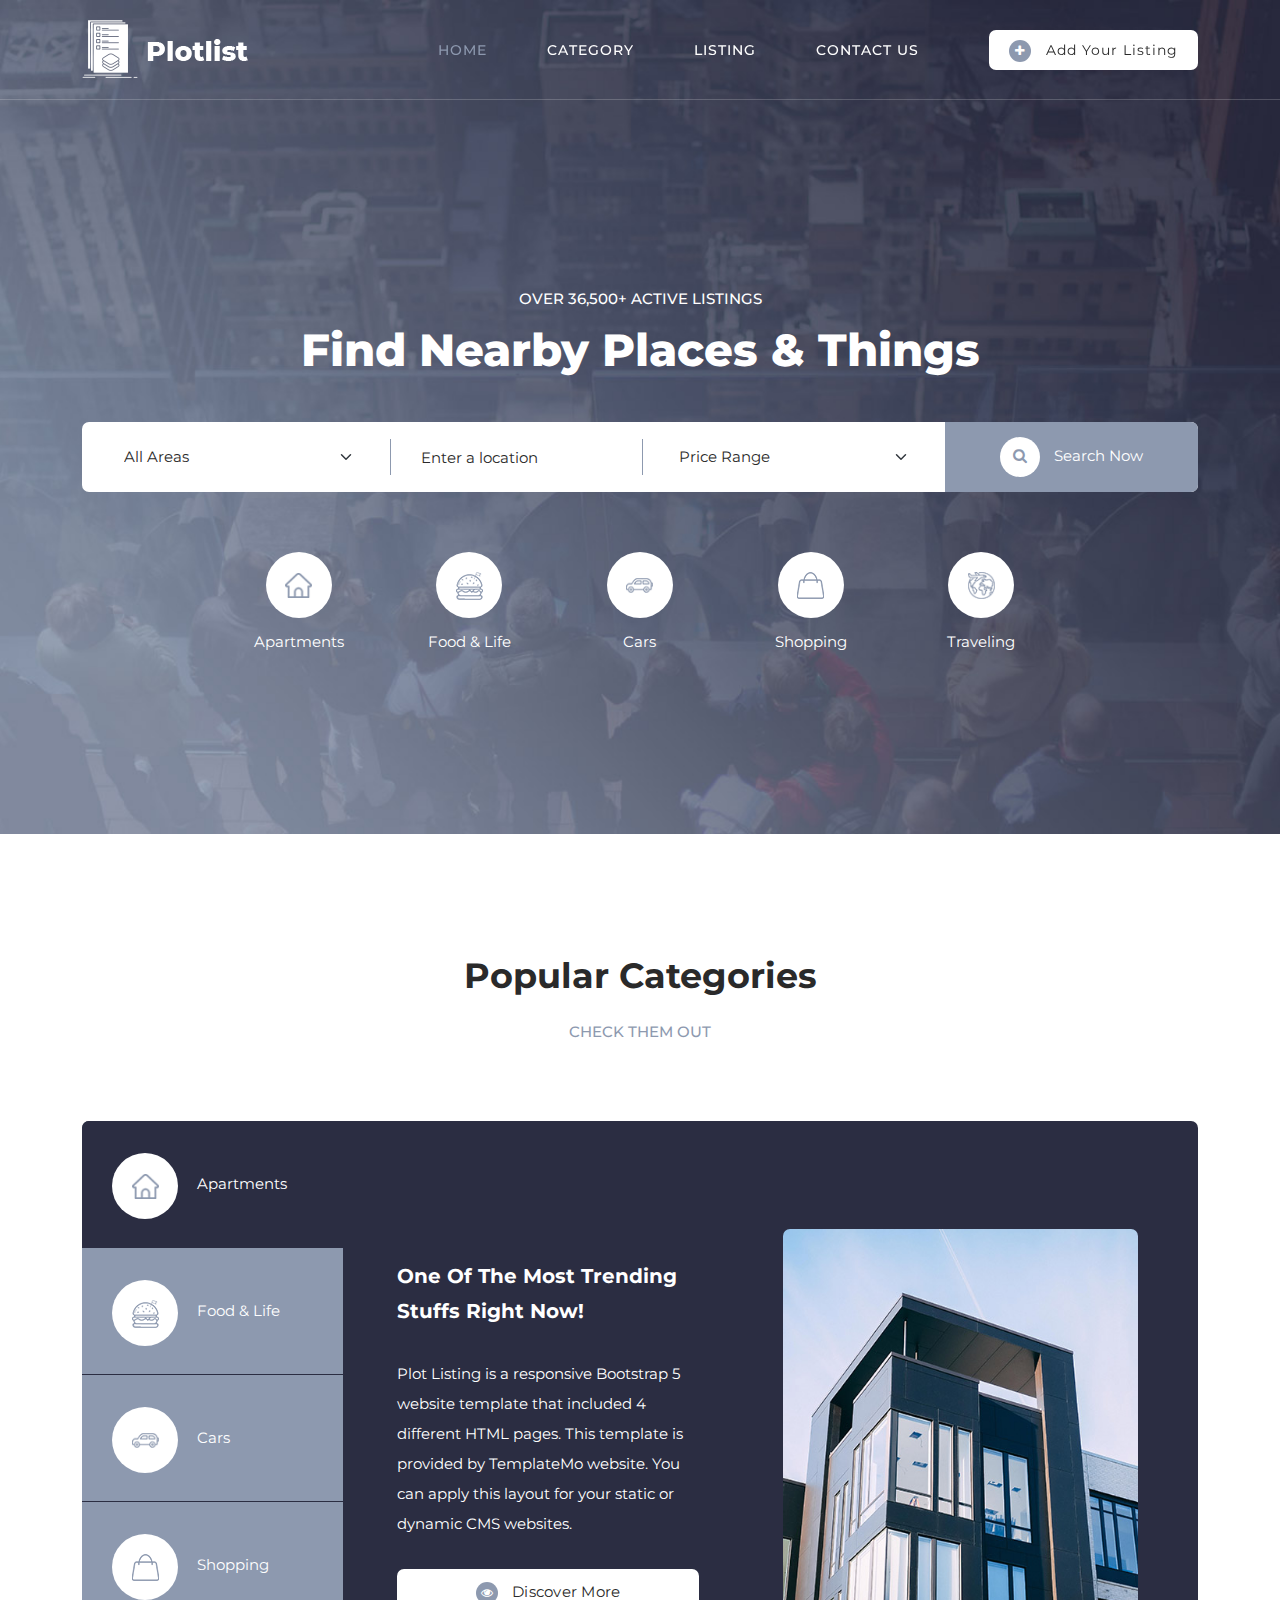
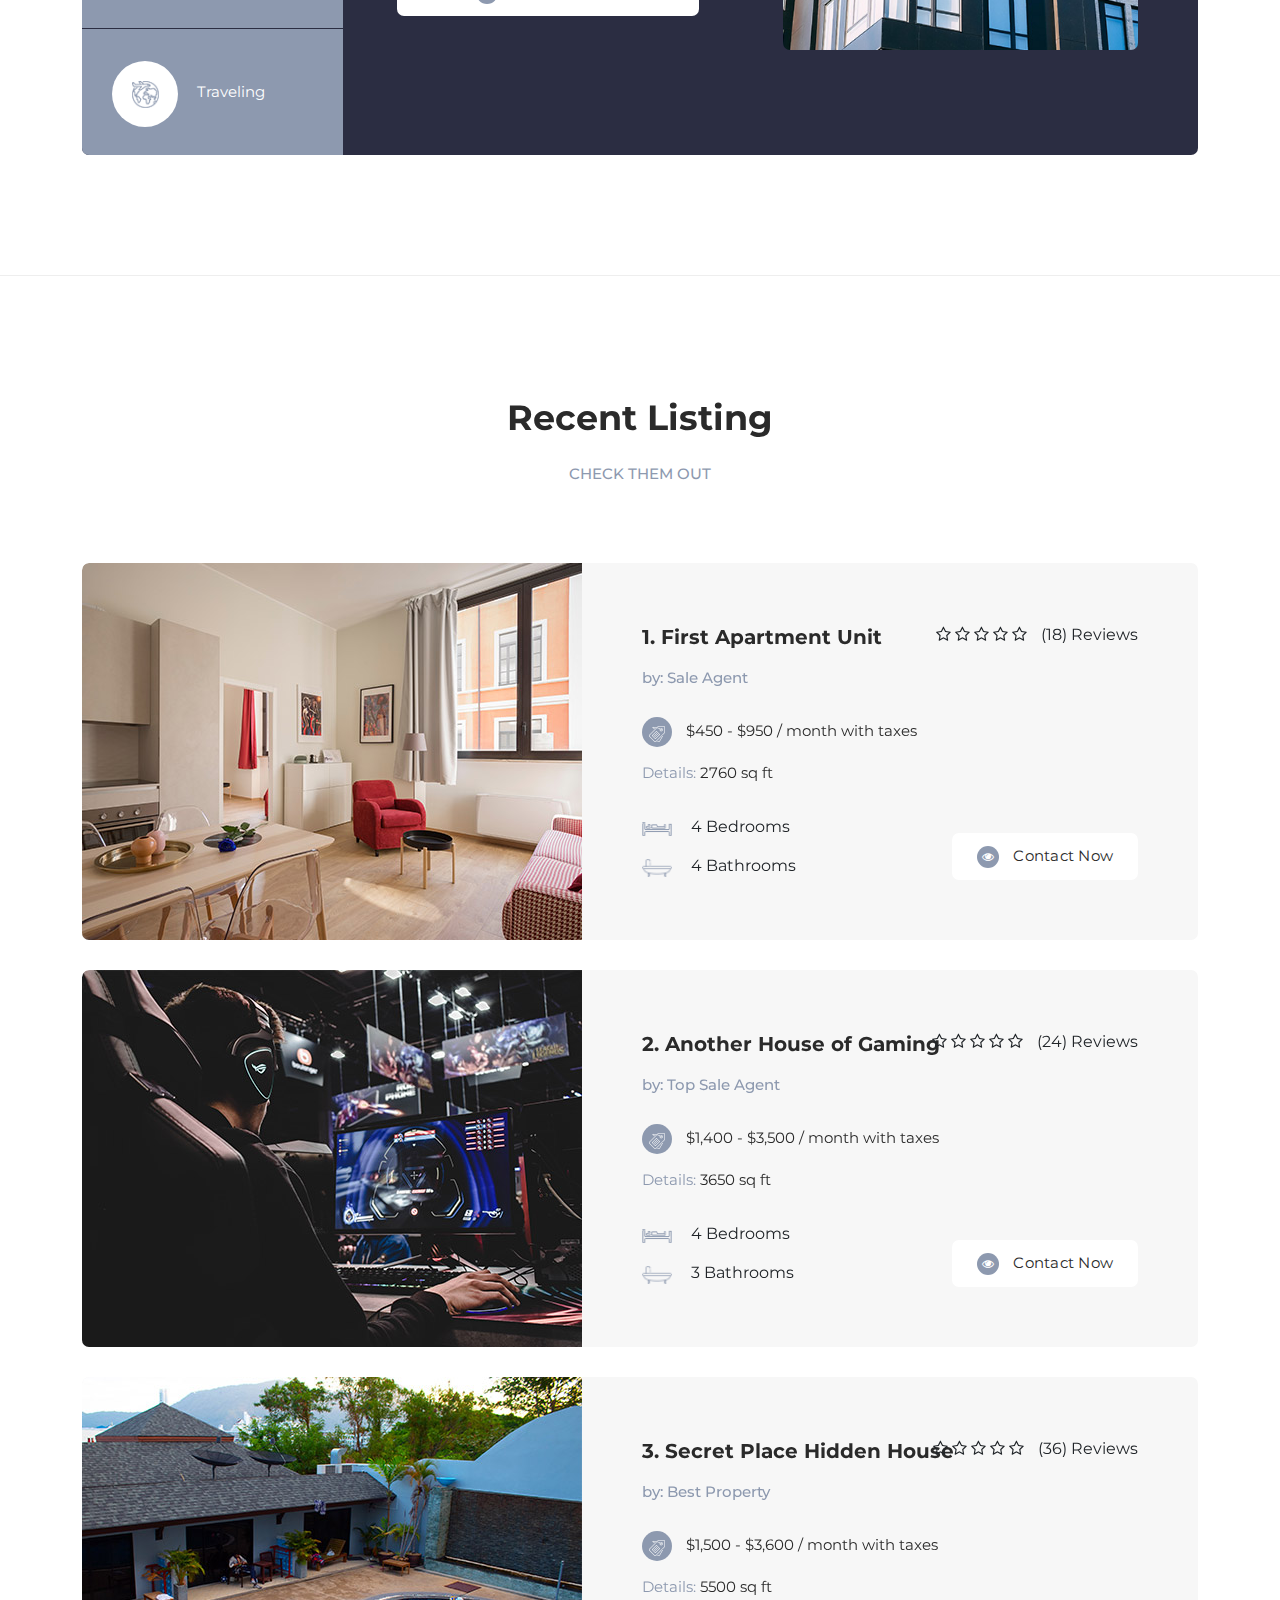
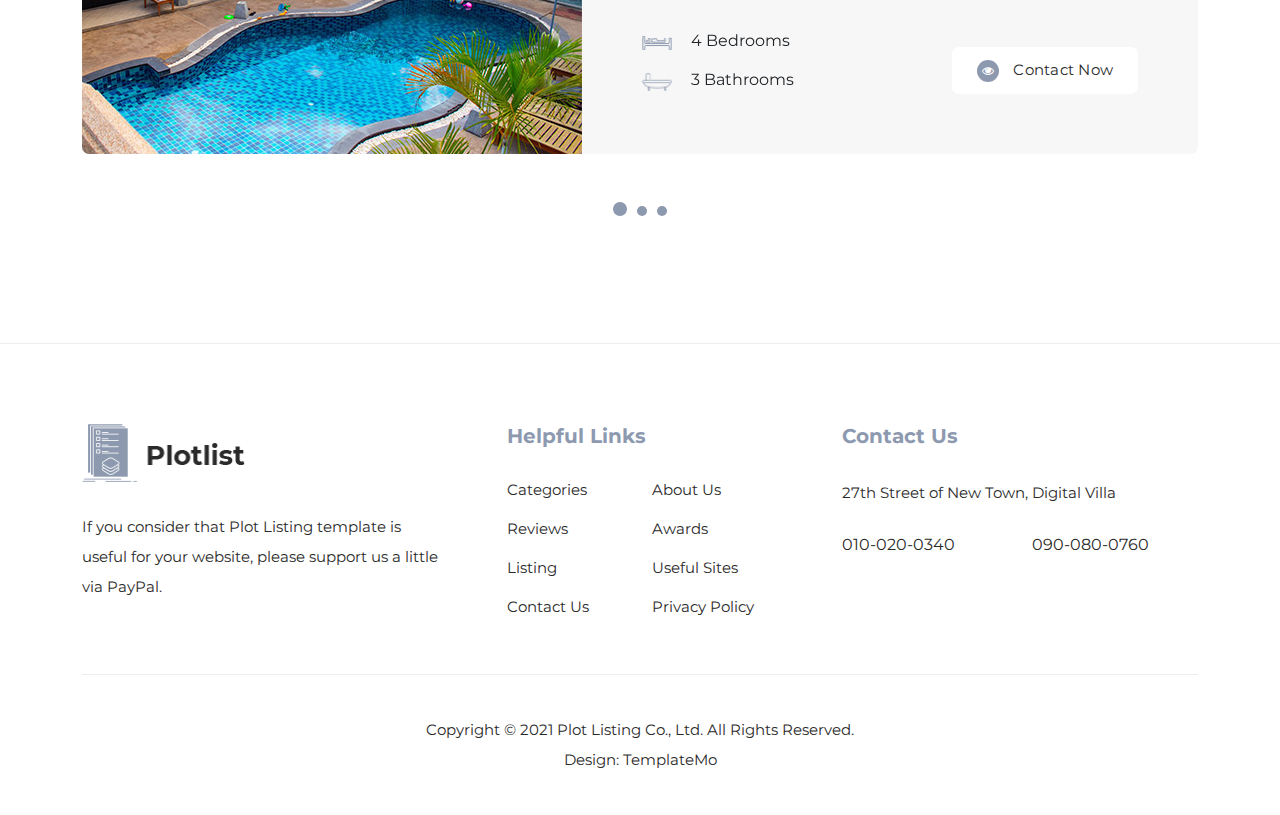
<file: img/templatemo_564_plot_listing/index.html>
<!DOCTYPE html>
<html lang="en">

  <head>

    <meta charset="UTF-8">
    <meta name="viewport" content="width=device-width, initial-scale=1, shrink-to-fit=no">
    <meta name="description" content="">
    <meta name="author" content="">
    <link rel="preconnect" href="https://fonts.gstatic.com">
    <link href="https://fonts.googleapis.com/css2?family=Montserrat:wght@100;200;300;400;500;600;700;800;900&display=swap" rel="stylesheet">

    <title>Plot Listing HTML5 Website Template</title>

    <!-- Bootstrap core CSS -->
    <link href="vendor/bootstrap/css/bootstrap.min.css" rel="stylesheet">

    <!-- Additional CSS Files -->
    <link rel="stylesheet" href="assets/css/fontawesome.css">
    <link rel="stylesheet" href="assets/css/templatemo-plot-listing.css">
    <link rel="stylesheet" href="assets/css/animated.css">
    <link rel="stylesheet" href="assets/css/owl.css">
<!--

TemplateMo 564 Plot Listing

https://templatemo.com/tm-564-plot-listing

-->
  </head>

<body>

  <!-- ***** Preloader Start ***** -->
  <div id="js-preloader" class="js-preloader">
    <div class="preloader-inner">
      <span class="dot"></span>
      <div class="dots">
        <span></span>
        <span></span>
        <span></span>
      </div>
    </div>
  </div>
  <!-- ***** Preloader End ***** -->

  <!-- ***** Header Area Start ***** -->
  <header class="header-area header-sticky wow slideInDown" data-wow-duration="0.75s" data-wow-delay="0s">
    <div class="container">
      <div class="row">
        <div class="col-12">
          <nav class="main-nav">
            <!-- ***** Logo Start ***** -->
            <a href="index.html" class="logo">
            </a>
            <!-- ***** Logo End ***** -->
            <!-- ***** Menu Start ***** -->
            <ul class="nav">
              <li><a href="index.html" class="active">Home</a></li>
              <li><a href="category.html">Category</a></li>
              <li><a href="listing.html">Listing</a></li>
              <li><a href="contact.html">Contact Us</a></li> 
              <li><div class="main-white-button"><a href="#"><i class="fa fa-plus"></i> Add Your Listing</a></div></li> 
            </ul>        
            <a class='menu-trigger'>
                <span>Menu</span>
            </a>
            <!-- ***** Menu End ***** -->
          </nav>
        </div>
      </div>
    </div>
  </header>
  <!-- ***** Header Area End ***** -->

  <div class="main-banner">
    <div class="container">
      <div class="row">
        <div class="col-lg-12">
          <div class="top-text header-text">
            <h6>Over 36,500+ Active Listings</h6>
            <h2>Find Nearby Places &amp; Things</h2>
          </div>
        </div>
        <div class="col-lg-12">
          <form id="search-form" name="gs" method="submit" role="search" action="#">
            <div class="row">
              <div class="col-lg-3 align-self-center">
                  <fieldset>
                      <select name="area" class="form-select" aria-label="Area" id="chooseCategory" onchange="this.form.click()">
                          <option selected>All Areas</option>
                          <option value="New Village">New Village</option>
                          <option value="Old Town">Old Town</option>
                          <option value="Modern City">Modern City</option>
                      </select>
                  </fieldset>
              </div>
              <div class="col-lg-3 align-self-center">
                  <fieldset>
                      <input type="address" name="address" class="searchText" placeholder="Enter a location" autocomplete="on" required>
                  </fieldset>
              </div>
              <div class="col-lg-3 align-self-center">
                  <fieldset>
                      <select name="price" class="form-select" aria-label="Default select example" id="chooseCategory" onchange="this.form.click()">
                          <option selected>Price Range</option>
                          <option value="$100 - $250">$100 - $250</option>
                          <option value="$250 - $500">$250 - $500</option>
                          <option value="$500 - $1000">$500 - $1,000</option>
                          <option value="$1000+">$1,000 or more</option>
                      </select>
                  </fieldset>
              </div>
              <div class="col-lg-3">                        
                  <fieldset>
                      <button class="main-button"><i class="fa fa-search"></i> Search Now</button>
                  </fieldset>
              </div>
            </div>
          </form>
        </div>
        <div class="col-lg-10 offset-lg-1">
          <ul class="categories">
            <li><a href="category.html"><span class="icon"><img src="assets/images/search-icon-01.png" alt="Home"></span> Apartments</a></li>
            <li><a href="listing.html"><span class="icon"><img src="assets/images/search-icon-02.png" alt="Food"></span> Food &amp; Life</a></li>
            <li><a href="#"><span class="icon"><img src="assets/images/search-icon-03.png" alt="Vehicle"></span> Cars</a></li>
            <li><a href="#"><span class="icon"><img src="assets/images/search-icon-04.png" alt="Shopping"></span> Shopping</a></li>
            <li><a href="#"><span class="icon"><img src="assets/images/search-icon-05.png" alt="Travel"></span> Traveling</a></li>
          </ul>
        </div>
      </div>
    </div>
  </div>


  <div class="popular-categories">
    <div class="container">
      <div class="row">
        <div class="col-lg-12">
          <div class="section-heading">
            <h2>Popular Categories</h2>
            <h6>Check Them Out</h6>
          </div>
        </div>
        <div class="col-lg-12">
          <div class="naccs">
            <div class="grid">
              <div class="row">
                <div class="col-lg-3">
                  <div class="menu">
                    <div class="first-thumb active">
                      <div class="thumb">
                        <span class="icon"><img src="assets/images/search-icon-01.png" alt=""></span>
                        Apartments
                      </div>
                    </div>
                    <div>
                      <div class="thumb">                 
                        <span class="icon"><img src="assets/images/search-icon-02.png" alt=""></span>
                        Food &amp; Life
                      </div>
                    </div>
                    <div>
                      <div class="thumb">                 
                        <span class="icon"><img src="assets/images/search-icon-03.png" alt=""></span>
                        Cars
                      </div>
                    </div>
                    <div>
                      <div class="thumb">                 
                        <span class="icon"><img src="assets/images/search-icon-04.png" alt=""></span>
                        Shopping
                      </div>
                    </div>
                    <div class="last-thumb">
                      <div class="thumb">                 
                        <span class="icon"><img src="assets/images/search-icon-05.png" alt=""></span>
                        Traveling
                      </div>
                    </div>
                  </div>
                </div> 
                <div class="col-lg-9 align-self-center">
                  <ul class="nacc">
                    <li class="active">
                      <div>
                        <div class="thumb">
                          <div class="row">
                            <div class="col-lg-5 align-self-center">
                              <div class="left-text">
                                <h4>One Of The Most Trending Stuffs Right Now!</h4>
                                <p>Plot Listing is a responsive Bootstrap 5 website template that included 4 different HTML pages. This template is provided by TemplateMo website. You can apply this layout for your static or dynamic CMS websites.</p>
                                <div class="main-white-button"><a href="#"><i class="fa fa-eye"></i> Discover More</a></div>
                              </div>
                            </div>
                            <div class="col-lg-7 align-self-center">
                              <div class="right-image">
                                <img src="assets/images/tabs-image-01.jpg" alt="">
                              </div>
                            </div>
                          </div>
                        </div>
                      </div>
                    </li>
                    <li>
                      <div>
                        <div class="thumb">
                          <div class="row">
                            <div class="col-lg-5 align-self-center">
                              <div class="left-text">
                                <h4>Food and Lifestyle category is here</h4>
                                <p>You can feel free to download, edit and apply this template for your website. Please tell your friends about TemplateMo website.</p>
                                <div class="main-white-button"><a href="#"><i class="fa fa-eye"></i> Explore More</a></div>
                              </div>
                            </div>
                            <div class="col-lg-7 align-self-center">
                              <div class="right-image">
                                <img src="assets/images/tabs-image-02.jpg" alt="Foods on the table">
                              </div>
                            </div>
                          </div>
                        </div>
                      </div>
                    </li>
                    <li>
                      <div>
                        <div class="thumb">
                          <div class="row">
                            <div class="col-lg-5 align-self-center">
                              <div class="left-text">
                                <h4>Best car rentals for your trips!</h4>
                                <p>Did you know? You can get the best free HTML templates on Too CSS blog. Visit the blog pages and explore fresh and latest website templates.</p>
                                <div class="main-white-button"><a href="listing.html"><i class="fa fa-eye"></i> More Listing</a></div>
                              </div>
                            </div>
                            <div class="col-lg-7 align-self-center">
                              <div class="right-image">
                                <img src="assets/images/tabs-image-03.jpg" alt="cars in the city">
                              </div>
                            </div>
                          </div>
                        </div>
                      </div>
                    </li>
                    <li>
                      <div>
                        <div class="thumb">
                          <div class="row">
                            <div class="col-lg-5 align-self-center">
                              <div class="left-text">
                                <h4>Shopping List: Images from Unsplash</h4>
                                <p>Image credits go to Unsplash website that provides free stock photos for anyone. Images used in this Plot Listing template are from Unsplash.</p>
                                <div class="main-white-button"><a href="#"><i class="fa fa-eye"></i> Discover More</a></div>
                              </div>
                            </div>
                            <div class="col-lg-7 align-self-center">
                              <div class="right-image">
                                <img src="assets/images/tabs-image-04.jpg" alt="Shopping Girl">
                              </div>
                            </div>
                          </div>
                        </div>
                      </div>
                    </li>
                    <li>
                      <div>
                        <div class="thumb">
                          <div class="row">
                            <div class="col-lg-5 align-self-center">
                              <div class="left-text">
                                <h4>Information and Safety Tips for Traveling</h4>
                                <p>You are allowed to use this template for your commercial websites. You are NOT allowed to redistribute this template ZIP file on any Free CSS collection websites.</p>
                                <div class="main-white-button"><a rel="nofollow" href="https://templatemo.com/contact"><i class="fa fa-eye"></i> Read More</a></div>
                              </div>
                            </div>
                            <div class="col-lg-7 align-self-center">
                              <div class="right-image">
                                <img src="assets/images/tabs-image-05.jpg" alt="Traveling Beach">
                              </div>
                            </div>
                          </div>
                        </div>
                      </div>
                    </li>
                  </ul>
                </div>          
              </div>
            </div>
          </div>
        </div>
      </div>
    </div>
  </div>


  <div class="recent-listing">
    <div class="container">
      <div class="row">
        <div class="col-lg-12">
          <div class="section-heading">
            <h2>Recent Listing</h2>
            <h6>Check Them Out</h6>
          </div>
        </div>
        <div class="col-lg-12">
          <div class="owl-carousel owl-listing">
            <div class="item">
              <div class="row">
                <div class="col-lg-12">
                  <div class="listing-item">
                    <div class="left-image">
                      <a href="#"><img src="assets/images/listing-01.jpg" alt=""></a>
                    </div>
                    <div class="right-content align-self-center">
                      <a href="#"><h4>1. First Apartment Unit</h4></a>
                      <h6>by: Sale Agent</h6>
                      <ul class="rate">
                        <li><i class="fa fa-star-o"></i></li>
                        <li><i class="fa fa-star-o"></i></li>
                        <li><i class="fa fa-star-o"></i></li>
                        <li><i class="fa fa-star-o"></i></li>
                        <li><i class="fa fa-star-o"></i></li>
                        <li>(18) Reviews</li>
                      </ul>
                      <span class="price"><div class="icon"><img src="assets/images/listing-icon-01.png" alt=""></div> $450 - $950 / month with taxes</span>
                      <span class="details">Details: <em>2760 sq ft</em></span>
                      <ul class="info">
                        <li><img src="assets/images/listing-icon-02.png" alt=""> 4 Bedrooms</li>
                        <li><img src="assets/images/listing-icon-03.png" alt=""> 4 Bathrooms</li>
                      </ul>
                      <div class="main-white-button">
                        <a href="contact.html"><i class="fa fa-eye"></i> Contact Now</a>
                      </div>
                    </div>
                  </div>
                </div>
                <div class="col-lg-12">
                  <div class="listing-item">
                    <div class="left-image">
                      <a href="#"><img src="assets/images/listing-02.jpg" alt=""></a>
                    </div>
                    <div class="right-content align-self-center">
                      <a href="#"><h4>2. Another House of Gaming</h4></a>
                      <h6>by: Top Sale Agent</h6>
                      <ul class="rate">
                        <li><i class="fa fa-star-o"></i></li>
                        <li><i class="fa fa-star-o"></i></li>
                        <li><i class="fa fa-star-o"></i></li>
                        <li><i class="fa fa-star-o"></i></li>
                        <li><i class="fa fa-star-o"></i></li>
                        <li>(24) Reviews</li>
                      </ul>
                      <span class="price"><div class="icon"><img src="assets/images/listing-icon-01.png" alt=""></div> $1,400 - $3,500 / month with taxes</span>
                      <span class="details">Details: <em>3650 sq ft</em></span>
                      <ul class="info">
                        <li><img src="assets/images/listing-icon-02.png" alt=""> 4 Bedrooms</li>
                        <li><img src="assets/images/listing-icon-03.png" alt=""> 3 Bathrooms</li>
                      </ul>
                      <div class="main-white-button">
                        <a href="contact.html"><i class="fa fa-eye"></i> Contact Now</a>
                      </div>
                    </div>
                  </div>
                </div>
                <div class="col-lg-12">
                  <div class="listing-item">
                    <div class="left-image">
                      <a href="#"><img src="assets/images/listing-03.jpg" alt=""></a>
                    </div>
                    <div class="right-content align-self-center">
                      <a href="#"><h4>3. Secret Place Hidden House</h4></a>
                      <h6>by: Best Property</h6>
                      <ul class="rate">
                        <li><i class="fa fa-star-o"></i></li>
                        <li><i class="fa fa-star-o"></i></li>
                        <li><i class="fa fa-star-o"></i></li>
                        <li><i class="fa fa-star-o"></i></li>
                        <li><i class="fa fa-star-o"></i></li>
                        <li>(36) Reviews</li>
                      </ul>
                      <span class="price"><div class="icon"><img src="assets/images/listing-icon-01.png" alt=""></div> $1,500 - $3,600 / month with taxes</span>
                      <span class="details">Details: <em>5500 sq ft</em></span>
                      <ul class="info">
                        <li><img src="assets/images/listing-icon-02.png" alt=""> 4 Bedrooms</li>
                        <li><img src="assets/images/listing-icon-03.png" alt=""> 3 Bathrooms</li>
                      </ul>
                      <div class="main-white-button">
                        <a href="contact.html"><i class="fa fa-eye"></i> Contact Now</a>
                      </div>
                    </div>
                  </div>
                </div>
              </div>
            </div>
            <div class="item">
              <div class="row">
                <div class="col-lg-12">
                  <div class="listing-item">
                    <div class="left-image">
                      <a href="#"><img src="assets/images/listing-04.jpg" alt=""></a>
                    </div>
                    <div class="right-content align-self-center">
                      <a href="#"><h4>4. Sunshine Fourth Apartment</h4></a>
                      <h6>by: Sale Agent</h6>
                      <ul class="rate">
                        <li><i class="fa fa-star-o"></i></li>
                        <li><i class="fa fa-star-o"></i></li>
                        <li><i class="fa fa-star-o"></i></li>
                        <li><i class="fa fa-star-o"></i></li>
                        <li><i class="fa fa-star-o"></i></li>
                        <li>(24) Reviews</li>
                      </ul>
                      <span class="price"><div class="icon"><img src="assets/images/listing-icon-01.png" alt=""></div> $3,600 / month with taxes</span>
                      <span class="details">Details: <em>3660 sq ft</em></span>
                      <ul class="info">
                        <li><img src="assets/images/listing-icon-02.png" alt=""> 5 Bedrooms</li>
                        <li><img src="assets/images/listing-icon-03.png" alt=""> 3 Bathrooms</li>
                      </ul>
                      <div class="main-white-button">
                        <a href="contact.html"><i class="fa fa-eye"></i> Contact Now</a>
                      </div>
                    </div>
                  </div>
                </div>
                <div class="col-lg-12">
                  <div class="listing-item">
                    <div class="left-image">
                      <a href="#"><img src="assets/images/listing-05.jpg" alt=""></a>
                    </div>
                    <div class="right-content align-self-center">
                      <a href="#"><h4>5. Best House Of the Town</h4></a>
                      <h6>by: Sale Agent</h6>
                      <ul class="rate">
                        <li><i class="fa fa-star-o"></i></li>
                        <li><i class="fa fa-star-o"></i></li>
                        <li><i class="fa fa-star-o"></i></li>
                        <li><i class="fa fa-star-o"></i></li>
                        <li><i class="fa fa-star-o"></i></li>
                        <li>(32) Reviews</li>
                      </ul>
                      <span class="price"><div class="icon"><img src="assets/images/listing-icon-01.png" alt=""></div> $5,600 / month with taxes</span>
                      <span class="details">Details: <em>1750 sq ft</em></span>
                      <ul class="info">
                        <li><img src="assets/images/listing-icon-02.png" alt=""> 6 Bedrooms</li>
                        <li><img src="assets/images/listing-icon-03.png" alt=""> 3 Bathrooms</li>
                      </ul>
                      <div class="main-white-button">
                        <a href="contact.html"><i class="fa fa-eye"></i> Contact Now</a>
                      </div>
                    </div>
                  </div>
                </div>
                <div class="col-lg-12">
                  <div class="listing-item">
                    <div class="left-image">
                      <a href="#"><img src="assets/images/listing-06.jpg" alt=""></a>
                    </div>
                    <div class="right-content align-self-center">
                      <a href="#"><h4>6. Amazing Pool Party Villa</h4></a>
                      <h6>by: Sale Agent</h6>
                      <ul class="rate">
                        <li><i class="fa fa-star-o"></i></li>
                        <li><i class="fa fa-star-o"></i></li>
                        <li><i class="fa fa-star-o"></i></li>
                        <li><i class="fa fa-star-o"></i></li>
                        <li><i class="fa fa-star-o"></i></li>
                        <li>(40) Reviews</li>
                      </ul>
                      <span class="price"><div class="icon"><img src="assets/images/listing-icon-01.png" alt=""></div> $3,850 / month with taxes</span>
                      <span class="details">Details: <em>3660 sq ft</em></span>
                      <ul class="info">
                        <li><img src="assets/images/listing-icon-02.png" alt=""> 4 Bedrooms</li>
                        <li><img src="assets/images/listing-icon-03.png" alt=""> 3 Bathrooms</li>
                      </ul>
                      <div class="main-white-button">
                        <a href="contact.html"><i class="fa fa-eye"></i> Contact Now</a>
                      </div>
                    </div>
                  </div>
                </div>
              </div>
            </div>
            <div class="item">
              <div class="row">
                <div class="col-lg-12">
                  <div class="listing-item">
                    <div class="left-image">
                      <a href="#"><img src="assets/images/listing-05.jpg" alt=""></a>
                    </div>
                    <div class="right-content align-self-center">
                      <a href="#"><h4>7. Sunny Apartment</h4></a>
                      <h6>by: Sale Agent</h6>
                      <ul class="rate">
                        <li><i class="fa fa-star-o"></i></li>
                        <li><i class="fa fa-star-o"></i></li>
                        <li><i class="fa fa-star-o"></i></li>
                        <li><i class="fa fa-star-o"></i></li>
                        <li><i class="fa fa-star-o"></i></li>
                        <li>(24) Reviews</li>
                      </ul>
                      <span class="price"><div class="icon"><img src="assets/images/listing-icon-01.png" alt=""></div> $5,450 / month with taxes</span>
                      <span class="details">Details: <em>1640 sq ft</em></span>
                      <ul class="info">
                        <li><img src="assets/images/listing-icon-02.png" alt=""> 8 Bedrooms</li>
                        <li><img src="assets/images/listing-icon-03.png" alt=""> 5 Bathrooms</li>
                      </ul>
                      <div class="main-white-button">
                        <a href="contact.html"><i class="fa fa-eye"></i> Contact Now</a>
                      </div>
                    </div>
                  </div>
                </div>
                <div class="col-lg-12">
                  <div class="listing-item">
                    <div class="left-image">
                      <a href="#"><img src="assets/images/listing-02.jpg" alt=""></a>
                    </div>
                    <div class="right-content align-self-center">
                      <a href="#"><h4>8. Third House of Gaming</h4></a>
                      <h6>by: Sale Agent</h6>
                      <ul class="rate">
                        <li><i class="fa fa-star-o"></i></li>
                        <li><i class="fa fa-star-o"></i></li>
                        <li><i class="fa fa-star-o"></i></li>
                        <li><i class="fa fa-star-o"></i></li>
                        <li><i class="fa fa-star-o"></i></li>
                        <li>(15) Reviews</li>
                      </ul>
                      <span class="price"><div class="icon"><img src="assets/images/listing-icon-01.png" alt=""></div> $5,520 / month with taxes</span>
                      <span class="details">Details: <em>1660 sq ft</em></span>
                      <ul class="info">
                        <li><img src="assets/images/listing-icon-02.png" alt=""> 5 Bedrooms</li>
                        <li><img src="assets/images/listing-icon-03.png" alt=""> 4 Bathrooms</li>
                      </ul>
                      <div class="main-white-button">
                        <a href="contact.html"><i class="fa fa-eye"></i> Contact Now</a>
                      </div>
                    </div>
                  </div>
                </div>
                <div class="col-lg-12">
                  <div class="listing-item">
                    <div class="left-image">
                      <a href="#"><img src="assets/images/listing-06.jpg" alt=""></a>
                    </div>
                    <div class="right-content align-self-center">
                      <a href="#"><h4>9. Relaxing BBQ Party Villa</h4></a>
                      <h6>by: Sale Agent</h6>
                      <ul class="rate">
                        <li><i class="fa fa-star-o"></i></li>
                        <li><i class="fa fa-star-o"></i></li>
                        <li><i class="fa fa-star-o"></i></li>
                        <li><i class="fa fa-star-o"></i></li>
                        <li><i class="fa fa-star-o"></i></li>
                        <li>(20) Reviews</li>
                      </ul>
                      <span class="price"><div class="icon"><img src="assets/images/listing-icon-01.png" alt=""></div> $4,760 / month with taxes</span>
                      <span class="details">Details: <em>2880 sq ft</em></span>
                      <ul class="info">
                        <li><img src="assets/images/listing-icon-02.png" alt=""> 6 Bedrooms</li>
                        <li><img src="assets/images/listing-icon-03.png" alt=""> 4 Bathrooms</li>
                      </ul>
                      <div class="main-white-button">
                        <a href="contact.html"><i class="fa fa-eye"></i> Contact Now</a>
                      </div>
                    </div>
                  </div>
                </div>
              </div>
            </div>
          </div>
        </div>
      </div>
    </div>
  </div>


  <footer>
    <div class="container">
      <div class="row">
        <div class="col-lg-4">
          <div class="about">
            <div class="logo">
              <img src="assets/images/black-logo.png" alt="Plot Listing">
            </div>
            <p>If you consider that <a rel="nofollow" href="https://templatemo.com/tm-564-plot-listing" target="_parent">Plot Listing template</a> is useful for your website, please <a rel="nofollow" href="https://www.paypal.me/templatemo" target="_blank">support us</a> a little via PayPal.</p>
          </div>
        </div>
        <div class="col-lg-4">
          <div class="helpful-links">
            <h4>Helpful Links</h4>
            <div class="row">
              <div class="col-lg-6 col-sm-6">
                <ul>
                  <li><a href="#">Categories</a></li>
                  <li><a href="#">Reviews</a></li>
                  <li><a href="#">Listing</a></li>
                  <li><a href="#">Contact Us</a></li>
                </ul>
              </div>
              <div class="col-lg-6">
                <ul>
                  <li><a href="#">About Us</a></li>
                  <li><a href="#">Awards</a></li>
                  <li><a href="#">Useful Sites</a></li>
                  <li><a href="#">Privacy Policy</a></li>
                </ul>
              </div>
            </div>
          </div>
        </div>
        <div class="col-lg-4">
          <div class="contact-us">
            <h4>Contact Us</h4>
            <p>27th Street of New Town, Digital Villa</p>
            <div class="row">
              <div class="col-lg-6">
                <a href="#">010-020-0340</a>
              </div>
              <div class="col-lg-6">
                <a href="#">090-080-0760</a>
              </div>
            </div>
          </div>
        </div>
        <div class="col-lg-12">
          <div class="sub-footer">
            <p>Copyright © 2021 Plot Listing Co., Ltd. All Rights Reserved.
            <br>
			Design: <a rel="nofollow" href="https://templatemo.com" title="CSS Templates">TemplateMo</a></p>
          </div>
        </div>
      </div>
    </div>
  </footer>


  <!-- Scripts -->
  <script src="vendor/jquery/jquery.min.js"></script>
  <script src="vendor/bootstrap/js/bootstrap.bundle.min.js"></script>
  <script src="assets/js/owl-carousel.js"></script>
  <script src="assets/js/animation.js"></script>
  <script src="assets/js/imagesloaded.js"></script>
  <script src="assets/js/custom.js"></script>

</body>

</html>
</file>
<file: img/templatemo_564_plot_listing/assets/css/templatemo-plot-listing.css>
/*

TemplateMo 564 Plot Listing

https://templatemo.com/tm-564-plot-listing

*/

/* ---------------------------------------------
Table of contents
------------------------------------------------
01. font & reset css
02. reset
03. global styles
04. header
05. banner
06. features
07. testimonials
08. contact
09. footer
10. preloader
11. search
12. portfolio

--------------------------------------------- */
/* 
---------------------------------------------
font & reset css
--------------------------------------------- 
*/
@import url('https://fonts.googleapis.com/css2?family=Montserrat:wght@100;200;300;400;500;600;700;800;900&display=swap');
/* 
---------------------------------------------
reset
--------------------------------------------- 
*/
html, body, div, span, applet, object, iframe, h1, h2, h3, h4, h5, h6, p, blockquote, div
pre, a, abbr, acronym, address, big, cite, code, del, dfn, em, font, img, ins, kbd, q,
s, samp, small, strike, strong, sub, sup, tt, var, b, u, i, center, dl, dt, dd, ol, ul, li,
figure, header, nav, section, article, aside, footer, figcaption {
  margin: 0;
  padding: 0;
  border: 0;
  outline: 0;
}

/* clear fix */
.grid:after {
  content: '';
  display: block;
  clear: both;
}

/* ---- .grid-item ---- */

.grid-sizer,
.grid-item {
  width: 50%;
}

.grid-item {
  float: left;
}

.grid-item img {
  display: block;
  max-width: 100%;
}

.clearfix:after {
  content: ".";
  display: block;
  clear: both;
  visibility: hidden;
  line-height: 0;
  height: 0;
}

.clearfix {
  display: inline-block;
}

html[xmlns] .clearfix {
  display: block;
}

* html .clearfix {
  height: 1%;
}

ul, li {
  padding: 0;
  margin: 0;
  list-style: none;
}

header, nav, section, article, aside, footer, hgroup {
  display: block;
}

* {
  box-sizing: border-box;
}

html, body {
  font-family: 'Montserrat', sans-serif;
  font-weight: 400;
  background-color: #fff;
  -ms-text-size-adjust: 100%;
  -webkit-font-smoothing: antialiased;
  -moz-osx-font-smoothing: grayscale;
}

a {
  text-decoration: none !important;
}

h1, h2, h3, h4, h5, h6 {
  margin-top: 0px;
  margin-bottom: 0px;
}

ul {
  margin-bottom: 0px;
}

p {
  font-size: 15px;
  line-height: 30px;
  color: #2a2a2a;
}

img {
  margin-bottom: -3px;
  width: 100%;
  overflow: hidden;
}

/* 
---------------------------------------------
global styles
--------------------------------------------- 
*/
html,
body {
  background: #fff;
  font-family: 'Montserrat', sans-serif;
}

::selection {
  background: #03a4ed;
  color: #fff;
}

::-moz-selection {
  background: #03a4ed;
  color: #fff;
}

@media (max-width: 991px) {
  html, body {
    overflow-x: hidden;
  }
  .mobile-top-fix {
    margin-top: 30px;
    margin-bottom: 0px;
  }
  .mobile-bottom-fix {
    margin-bottom: 30px;
  }
  .mobile-bottom-fix-big {
    margin-bottom: 60px;
  }
}

.page-section {
  margin-top: 120px;
}

.section-heading h2 {
  font-size: 35px;
  margin-bottom: 25px;
  text-transform: capitalize;
  color: #2a2a2a;
  font-weight: 700;
  position: relative;
  z-index: 2;
  line-height: 44px;
}

.section-heading h6 {
  text-transform: uppercase;
  font-size: 15px;
  font-weight: 500;
  color: #8d99af;
}

.main-white-button a {
  display: inline-block;
  background-color: #fff;
  font-size: 15px;
  font-weight: 400;
  color: #2a2a2a;
  text-transform: capitalize;
  padding: 12px 25px;
  border-radius: 7px;
  letter-spacing: 0.25px;
  transition: all .3s;
}

.main-white-button a i {
  margin-right: 10px;
  width: 22px;
  height: 22px;
  background-color: #8d99af;
  color: #fff;
  border-radius: 50%;
  display: inline-block;
  text-align: center;
  font-size: 12px;
  line-height: 22px;
}

.main-white-button a:hover {
  background-color: #8d99af;
  color: #fff;
}

/* 
---------------------------------------------
header
--------------------------------------------- 
*/

.background-header {
  background-color: #fff!important;
  height: 80px!important;
  position: fixed!important;
  top: 0px;
  left: 0px;
  right: 0px;
  box-shadow: 0px 0px 10px rgba(0,0,0,0.15)!important;
}

.background-header .logo,
.background-header .main-nav .nav li a {
  color: #1e1e1e!important;
}

.background-header .main-nav .nav li:hover a {
  color: #8d99af!important;
}

.background-header .nav li a.active {
  color: #8d99af!important;
}

.header-area {
  background-color: transparent;
  border-bottom: 1px solid rgba(250,250,250,0.2);
  position: fixed;
  top: 0px;
  left: 0px;
  right: 0px;
  z-index: 100;
  height: 100px;
  -webkit-transition: all .5s ease 0s;
  -moz-transition: all .5s ease 0s;
  -o-transition: all .5s ease 0s;
  transition: all .5s ease 0s;
}

.header-area .main-nav {
  min-height: 80px;
  background: transparent;
}

.header-area .main-nav a.logo {
  background-image: url(../images/white-logo.png);
  width: 166px;
  height: 58px;
  display: inline-block;
  margin-top: 20px;
}

.background-header .main-nav a.logo {
  background-image: url(../images/black-logo.png);
  width: 164px;
  height: 58px;
  display: inline-block;
  margin-top: 10px;
}

.background-header .main-nav .nav {
  margin-top: 20px !important;
}

.header-area .main-nav .nav {
  float: right;
  margin-top: 30px;
  margin-right: 0px;
  background-color: transparent;
  -webkit-transition: all 0.3s ease 0s;
  -moz-transition: all 0.3s ease 0s;
  -o-transition: all 0.3s ease 0s;
  transition: all 0.3s ease 0s;
  position: relative;
  z-index: 999;
}

.header-area .main-nav .nav li {
  padding-left: 30px;
  padding-right: 30px;
}

.header-area .main-nav .nav li:last-child {
  padding-right: 0px;
  padding-left: 40px;
}

.header-area .main-nav .nav li:last-child a ,
.background-header .main-nav .nav li:last-child a {
  color: #2a2a2a !important;
  text-transform: capitalize;
  padding: 0px 20px;
  font-weight: 400;
}

.header-area .main-nav .nav li:last-child a i,
.background-header .main-nav .nav li:last-child a i {
  font-size: 12px!important;
  font-weight: 400 !important;
}

.background-header .main-nav .nav li:last-child .main-white-button a {
  background-color: #8d99af;
  color: #fff !important;
}

.background-header .main-nav .nav li:last-child .main-white-button a i {
  background-color: #fff;
  color: #8d99af;
}

.header-area .main-nav .nav li:last-child a:hover,
.header-area .main-nav .nav li:last-child a.active {
  color: #fff !important;
}

.header-area .main-nav .nav li a {
  display: block;
  font-weight: 500;
  font-size: 14px;
  color: #fff;
  text-transform: uppercase;
  -webkit-transition: all 0.3s ease 0s;
  -moz-transition: all 0.3s ease 0s;
  -o-transition: all 0.3s ease 0s;
  transition: all 0.3s ease 0s;
  height: 40px;
  line-height: 40px;
  border: transparent;
  letter-spacing: 1px;
}

.header-area .main-nav .nav li:hover a,
.header-area .main-nav .nav li a.active {
  color: #8d99af!important;
}

.background-header .main-nav .nav li:hover a,
.background-header .main-nav .nav li a.active {
  color: #8d99af!important;
  opacity: 1;
}

.header-area .main-nav .nav li:last-child a:hover ,
.background-header .main-nav .nav li:last-child a:hover {
  background-color: #8d99af;
}

.header-area .main-nav .nav li.has-sub {
  position: relative;
  padding-right: 15px;
}

.header-area .main-nav .nav li.has-sub:after {
  font-family: FontAwesome;
  content: "\f107";
  font-size: 12px;
  color: #fff;
  position: absolute;
  right: 5px;
  top: 12px;
}

.background-header .main-nav .nav li.has-sub:after {
  color: #1e1e1e;
}

.header-area .main-nav .nav li.has-sub ul.sub-menu {
  position: absolute;
  width: 200px;
  box-shadow: 0 2px 28px 0 rgba(0, 0, 0, 0.06);
  overflow: hidden;
  top: 40px;
  opacity: 0;
  transition: all .3s;
  transform: translateY(+2em);
  visibility: hidden;
  z-index: -1;
}

.header-area .main-nav .nav li.has-sub ul.sub-menu li {
  margin-left: 0px;
  padding-left: 0px;
  padding-right: 0px;
}

.header-area .main-nav .nav li.has-sub ul.sub-menu li a {
  opacity: 1;
  display: block;
  background: #f7f7f7;
  color: #2a2a2a!important;
  padding-left: 20px;
  height: 40px;
  line-height: 40px;
  -webkit-transition: all 0.3s ease 0s;
  -moz-transition: all 0.3s ease 0s;
  -o-transition: all 0.3s ease 0s;
  transition: all 0.3s ease 0s;
  position: relative;
  font-size: 13px;
  font-weight: 400;
  border-bottom: 1px solid #eee;
}

.header-area .main-nav .nav li.has-sub ul li a:hover {
  background: #fff;
  color: #f5a425!important;
  padding-left: 25px;
}

.header-area .main-nav .nav li.has-sub ul li a:hover:before {
  width: 3px;
}

.header-area .main-nav .nav li.has-sub:hover ul.sub-menu {
  visibility: visible;
  opacity: 1;
  z-index: 1;
  transform: translateY(0%);
  transition-delay: 0s, 0s, 0.3s;
}

.header-area .main-nav .menu-trigger {
  cursor: pointer;
  display: block;
  position: absolute;
  top: 33px;
  width: 32px;
  height: 40px;
  text-indent: -9999em;
  z-index: 99;
  right: 40px;
  display: none;
}

.background-header .main-nav .menu-trigger {
  top: 23px;
}

.header-area .main-nav .menu-trigger span,
.header-area .main-nav .menu-trigger span:before,
.header-area .main-nav .menu-trigger span:after {
  -moz-transition: all 0.4s;
  -o-transition: all 0.4s;
  -webkit-transition: all 0.4s;
  transition: all 0.4s;
  background-color: #1e1e1e;
  display: block;
  position: absolute;
  width: 30px;
  height: 2px;
  left: 0;
}

.background-header .main-nav .menu-trigger span,
.background-header .main-nav .menu-trigger span:before,
.background-header .main-nav .menu-trigger span:after {
  background-color: #1e1e1e;
}

.header-area .main-nav .menu-trigger span:before,
.header-area .main-nav .menu-trigger span:after {
  -moz-transition: all 0.4s;
  -o-transition: all 0.4s;
  -webkit-transition: all 0.4s;
  transition: all 0.4s;
  background-color: #1e1e1e;
  display: block;
  position: absolute;
  width: 30px;
  height: 2px;
  left: 0;
  width: 75%;
}

.background-header .main-nav .menu-trigger span:before,
.background-header .main-nav .menu-trigger span:after {
  background-color: #1e1e1e;
}

.header-area .main-nav .menu-trigger span:before,
.header-area .main-nav .menu-trigger span:after {
  content: "";
}

.header-area .main-nav .menu-trigger span {
  top: 16px;
}

.header-area .main-nav .menu-trigger span:before {
  -moz-transform-origin: 33% 100%;
  -ms-transform-origin: 33% 100%;
  -webkit-transform-origin: 33% 100%;
  transform-origin: 33% 100%;
  top: -10px;
  z-index: 10;
}

.header-area .main-nav .menu-trigger span:after {
  -moz-transform-origin: 33% 0;
  -ms-transform-origin: 33% 0;
  -webkit-transform-origin: 33% 0;
  transform-origin: 33% 0;
  top: 10px;
}

.header-area .main-nav .menu-trigger.active span,
.header-area .main-nav .menu-trigger.active span:before,
.header-area .main-nav .menu-trigger.active span:after {
  background-color: transparent;
  width: 100%;
}

.header-area .main-nav .menu-trigger.active span:before {
  -moz-transform: translateY(6px) translateX(1px) rotate(45deg);
  -ms-transform: translateY(6px) translateX(1px) rotate(45deg);
  -webkit-transform: translateY(6px) translateX(1px) rotate(45deg);
  transform: translateY(6px) translateX(1px) rotate(45deg);
  background-color: #1e1e1e;
}

.background-header .main-nav .menu-trigger.active span:before {
  background-color: #1e1e1e;
}

.header-area .main-nav .menu-trigger.active span:after {
  -moz-transform: translateY(-6px) translateX(1px) rotate(-45deg);
  -ms-transform: translateY(-6px) translateX(1px) rotate(-45deg);
  -webkit-transform: translateY(-6px) translateX(1px) rotate(-45deg);
  transform: translateY(-6px) translateX(1px) rotate(-45deg);
  background-color: #1e1e1e;
}

.background-header .main-nav .menu-trigger.active span:after {
  background-color: #1e1e1e;
}

.header-area.header-sticky {
  min-height: 80px;
}

.header-area .nav {
  margin-top: 30px;
}

.header-area.header-sticky .nav li a.active {
  color: #8d99af;
}

@media (max-width: 1200px) {
  .header-area .main-nav .nav li {
    padding-left: 12px;
    padding-right: 12px;
  }
  .header-area .main-nav:before {
    display: none;
  }
}

@media (max-width: 992px) {
  .header-area .main-nav .nav li:last-child  ,
  .background-header .main-nav .nav li:last-child {
    display: none;
  }
  .header-area .main-nav .nav li:nth-child(6),
  .background-header .main-nav .nav li:nth-child(6) {
    padding-right: 0px;
  }
}

@media (max-width: 767px) {
  .background-header .main-nav .nav {
    margin-top: 80px !important;
  }
  .header-area .main-nav .logo {
    color: #1e1e1e;
  }
  .header-area.header-sticky .nav li a:hover,
  .header-area.header-sticky .nav li a.active {
    color: #8d99af!important;
    opacity: 1;
  }
  .header-area.header-sticky .nav li.search-icon a {
    width: 100%;
  }
  .header-area {
    background-color: #f7f7f7;
    padding: 0px 15px;
    height: 100px;
    box-shadow: none;
    text-align: center;
  }
  .header-area .container {
    padding: 0px;
  }
  .header-area .logo {
    margin-left: 30px;
  }
  .header-area .menu-trigger {
    display: block !important;
  }
  .header-area .main-nav {
    overflow: hidden;
  }
  .header-area .main-nav .nav {
    float: none;
    width: 100%;
    display: none;
    -webkit-transition: all 0s ease 0s;
    -moz-transition: all 0s ease 0s;
    -o-transition: all 0s ease 0s;
    transition: all 0s ease 0s;
    margin-left: 0px;
  }
  .background-header .nav {
    margin-top: 80px;
  }
  .header-area .main-nav .nav li:first-child {
    border-top: 1px solid #eee;
  }
  .header-area.header-sticky .nav {
    margin-top: 100px;
  }
  .header-area .main-nav .nav li {
    width: 100%;
    background: #fff;
    border-bottom: 1px solid #e7e7e7;
    padding-left: 0px !important;
    padding-right: 0px !important;
  }
  .header-area .main-nav .nav li a {
    height: 50px !important;
    line-height: 50px !important;
    padding: 0px !important;
    border: none !important;
    background: #f7f7f7 !important;
    color: #191a20 !important;
  }
  .header-area .main-nav .nav li a:hover {
    background: #eee !important;
    color: #8d99af!important;
  }
  .header-area .main-nav .nav li.has-sub ul.sub-menu {
    position: relative;
    visibility: inherit;
    opacity: 1;
    z-index: 1;
    transform: translateY(0%);
    top: 0px;
    width: 100%;
    box-shadow: none;
    height: 0px;
    transition: all 0s;
  }
  .header-area .main-nav .nav li.submenu ul li a {
    font-size: 12px;
    font-weight: 400;
  }
  .header-area .main-nav .nav li.submenu ul li a:hover:before {
    width: 0px;
  }
  .header-area .main-nav .nav li.has-sub ul.sub-menu {
    height: auto;
  }
  .header-area .main-nav .nav li.has-sub:after {
    color: #3B566E;
    right: 30px;
    font-size: 14px;
    top: 15px;
  }
  .header-area .main-nav .nav li.submenu:hover ul, .header-area .main-nav .nav li.submenu:focus ul {
    height: 0px;
  }
}

@media (min-width: 767px) {
  .header-area .main-nav .nav {
    display: flex !important;
  }
}



/* 
---------------------------------------------
Banner Style
--------------------------------------------- 
*/

.main-banner {
  background-repeat: no-repeat;
  background-position: center center;
  background-size: cover;
  background-image: url(../images/banner-bg.jpg);
  padding: 290px 0px 180px 0px;
  position: relative;
  overflow: hidden;
}

.main-banner .top-text {
  text-align: center;
}

.main-banner .top-text h6 {
  color: #fff;
  font-size: 15px;
  font-weight: 500;
  text-transform: uppercase;
}

.main-banner .top-text h2 {
  color: #fff;
  font-size: 45px;
  font-weight: 800;
  text-transform: capitalize;
  margin-top: 15px;
  margin-bottom: 45px;
}

.main-banner ul.categories {
  width: 100%;
  margin-top: 60px;
  text-align: center;
}

.main-banner ul.categories li {
  display: inline-block;
  text-align: center;
  width: 18%;
}

.main-banner ul.categories li a {
  color: #fff;
  text-align: center;
  font-size: 15px;
  margin-top: 15px;
}

.main-banner ul.categories li .icon {
  display: block;
  margin: 0 auto 12px auto;
  width: 66px;
  height: 66px;
  border-radius: 50%;
  text-align: center;
  line-height: 62px;
  color: #8d99af;
  background-color: #fff;
  transition: all .5s;
}

.main-banner ul.categories li a:hover .icon {
  background-color: #2b2d42;
}

.main-banner ul.categories li .icon img {
  max-width: 27px;
}

form#search-form {
  background-color: #fff;
  padding: 0px 0px 0px 30px;
  width: 100%;
  border-radius: 7px;
  display: inline-block;
  text-align: center;
}

form#search-form select,
form#search-form input {
  width: 100%;
  height: 36px;
  background-color: transparent;
  border: none;
  color: #2a2a2a;
  font-size: 15px;
  outline: none;
}

.form-select:focus {
  box-shadow: none;
}

form#search-form input.searchText {
  border-left: 1px solid #8d99af;
  border-right: 1px solid #8d99af;
  padding: 0px 30px;
}

form#search-form input::placeholder {
  color: #2a2a2a;
  font-size: 15px;
}

form#search-form button {
  width: 100%;
  height: 100%;
  background-color: #8d99af;
  border: none;
  padding: 15px;
  color: #fff;
  font-size: 15px;
  border-top-right-radius: 7px;
  border-bottom-right-radius: 7px;
}

form#search-form button i {
  width: 40px;
  height: 40px;
  background-color: #fff;
  border-radius: 50%;
  color: #8d99af;
  display: inline-block;
  text-align: center;
  line-height: 38px;
  margin-right: 10px;
}



/*
---------------------------------------
Popular Categories
---------------------------------------
*/

.popular-categories {
  margin-top: 120px;
}

.popular-categories .section-heading {
  text-align: center;
  margin-bottom: 80px;
}

.popular-categories .naccs {
  position: relative;
  background-color: #2b2d42;
  border-radius: 7px;
}

.popular-categories .icon {
  display: inline-block;
  width: 66px;
  height: 66px;
  border-radius: 50%;
  text-align: center;
  line-height: 62px;
  color: #8d99af;
  background-color: #fff;
  margin-right: 15px;
}

.popular-categories .icon img {
  max-width: 27px;
}

.popular-categories .naccs .menu div.first-thumb {
  border-top-left-radius: 7px;
}

.popular-categories .naccs .menu div.last-thumb {
  margin-bottom: 0px;
  border-bottom-left-radius: 7px;
}

.popular-categories .naccs .menu div {
  color: #fff;
  font-size: 15px;
  background-color: #8d99af;
  margin-bottom: 1px;
  height: 126px;
  text-align: left;
  padding: 0px 15px;
  line-height: 126px;
  cursor: pointer;
  position: relative;
  transition: 1s all cubic-bezier(0.075, 0.82, 0.165, 1);
}

.popular-categories .naccs .menu div.active,
.popular-categories .naccs .menu div.active .thumb {
  background-color: #2b2d42;
}

.popular-categories ul.nacc {
  position: relative;
  min-height: 100%;
  list-style: none;
  margin: 0;
  padding: 0;
  transition: 0.5s all cubic-bezier(0.075, 0.82, 0.165, 1);
}

.popular-categories ul.nacc li {
  opacity: 0;
  transform: translateX(-50px);
  position: absolute;
  list-style: none;
  transition: 1s all cubic-bezier(0.075, 0.82, 0.165, 1);
}

.popular-categories ul.nacc li.active {
  transition-delay: 0.3s;
  position: relative;
  z-index: 2;
  opacity: 1;
  transform: translateX(0px);
}

.popular-categories ul.nacc li {
  width: 100%;
}

.popular-categories .nacc .thumb .left-text {
  margin-left: 30px;
}

.popular-categories .nacc .thumb .left-text h4 {
  color: #fff;
  font-size: 20px;
  font-weight: 700;
  line-height: 35px;
  margin-bottom: 30px;
}

.popular-categories .nacc .thumb .left-text p {
  color: #fff;
  margin-bottom: 30px;
}

.popular-categories .nacc .thumb .right-image {
  padding: 60px;
  display: inline-flex;
} 

.popular-categories .nacc .thumb img {
  border-radius: 7px;
}

.popular-categories .nacc .thumb .left-text .main-white-button a{
  width: 100%;
  text-align: center;
}



/*
---------------------------------------------
Recent Listing 
---------------------------------------------
*/

.recent-listing {
  margin-top: 120px;
  padding-top: 120px;
  margin-bottom: 120px;
  border-top: 1px solid #eee;
}

.recent-listing .section-heading {
  text-align: center;
  margin-bottom: 80px;
}

.recent-listing .item .listing-item {
  display: inline-flex;
  background-color: #f7f7f7;
  border-radius: 7px;
  width: 100%;
  position: relative;
  margin-bottom: 30px;
}

.recent-listing .item .left-image {
  float: left;
  overflow: hidden;
  border-top-left-radius: 7px;
  border-bottom-left-radius: 7px;
}

.recent-listing .item .left-image img {
  overflow: hidden;
  border-top-left-radius: 7px;
  border-bottom-left-radius: 7px;
}

.recent-listing .item .right-content {
  display: inline-block;
  padding: 60px;
}

.recent-listing .item .right-content ul.rate {
  position: absolute;
  right: 60px;
  top: 60px;
}

.recent-listing .item .right-content ul.rate li {
  display: inline-block;
}

.recent-listing .item .right-content ul.rate li:last-child {
  margin-left: 10px;
}

.recent-listing .item .right-content h4 {
  font-size: 20px;
  color: #2a2a2a;
  font-weight: 700;
  margin-bottom: 20px;
}

.recent-listing .item .right-content h6 {
  font-size: 15px;
  font-weight: 500;
  color: #8d99af;
}

.recent-listing .item .right-content span.price {
  color: #2a2a2a;
  font-size: 15px;
  margin-top: 30px;
  display: block;
  margin-bottom: 15px;
}

.recent-listing .item .right-content span.price .icon {
  width: 30px;
  height: 30px;
  background-color: #8d99af;
  border-radius: 50%;
  text-align: center;
  line-height: 28px;
  display: inline-block;
  margin-right: 10px;
}

.recent-listing .item .right-content span.price .icon img {
  max-width: 16px;
  text-align: center;
  display: inline-block;
}

.recent-listing .item .right-content span.details {
  display: block;
  margin-bottom: 30px;
  font-size: 15px;
  color: #8d99af;
}

.recent-listing .item .right-content span.details em {
  font-style: normal;
  color: #2a2a2a;
}

.recent-listing .item .right-content ul.info li {
  display: inline-block;
  margin-bottom: 15px;
  margin-right: 30px;
  width: 100%;
}

.recent-listing .item .right-content ul.info li:last-child {
  margin-bottom: 0px;
}

.recent-listing .item .right-content ul.info li img {
  max-width: 30px;
  margin-right: 15px;
  display: inline;
}

.recent-listing .item .right-content .main-white-button {
  position: absolute;
  right: 60px;
  bottom: 60px;
}

.recent-listing .owl-dots {
  margin-top: 15px;
  text-align: center;
}

.recent-listing .owl-dots .owl-dot {
  width: 10px;
  height: 10px;
  background-color: #8d99af;
  border-radius: 50%;
  margin: 0px 5px;
  transition: all .3s;
}

.recent-listing .owl-dots .active {
  width: 14px;
  height: 14px;
}



/*
---------------------------------------------
Footer
---------------------------------------------
*/

footer {
  border-top: 1px solid #eee;
  padding-top: 80px;
}

footer h4 {
  font-size: 20px;
  font-weight: 700;
  color: #8d99af;
  margin-bottom: 30px;
}

footer p,
footer a {
  color: #2a2a2a;
}

footer .logo img {
  max-width: 163px;
  margin-bottom: 30px;
}

footer .helpful-links {
  margin: 0px 45px;
}

footer .helpful-links ul li {
  display: block;
  margin-bottom: 15px;
}

footer .helpful-links ul li a {
  font-size: 15px;
  transition: all .3s;
}

footer .helpful-links ul li a:hover {
  color: #8d99af;
  border-bottom: 1px solid #8d99af;
}

footer .contact-us p {
  margin-bottom: 25px;
}

footer .contact-us a {
  transition: all .3s;
}

footer .contact-us a:hover {
  color: #8d99af;
  border-bottom: 1px solid #8d99af;
}

footer .sub-footer {
  text-align: center;
  margin-top: 40px;
  padding: 40px 0px;
  border-top: 1px solid #eee;
}



/* 
---------------------------------------------
contact
--------------------------------------------- 
*/

.contact-page {
  margin: 120px 0px;
}

.contact-page .inner-content {
  background-color: #f7f7f7;
  border-radius: 7px;
  overflow: hidden;
}

.contact-page .inner-content #map {
  margin-bottom: -8px;
  overflow: hidden;
  border-top-left-radius: 7px;
  border-bottom-left-radius: 7px;
}

form#contact {
  position: relative;
  margin: 0px 60px 0px 45px;
}

form#contact input {
  width: 100%;
  height: 46px;
  border-radius: 7px;
  background-color: transparent;
  border: 1px solid #8d99af;
  outline: none;
  font-size: 15px;
  font-weight: 300;
  color: #8d99af;
  padding: 0px 15px;
  margin-bottom: 30px;
}

form#contact ul li {
  display: inline-block;
  margin-right: 30px;
}

form#contact ul li:last-child {
  margin-right: 0px;
}

form#contact input[type=checkbox] {
  display: inline-block;
  width: 15px;
  min-width: 15px;
  height: 15px;
  background-color: transparent;
  border: 1px solid #8d99af;
  outline: none;
  cursor: pointer;
}

form#contact span {
  color: #8d99af;
  font-size: 14px;
  font-weight: 500;
  margin-left: 8px;
}

form#contact input::placeholder {
  color: #8d99af;
  font-weight: 500;
}

form#contact textarea {
  margin-top: 10px;
  width: 100%;
  min-width: 100%;
  max-width: 100%;
  max-height: 180px;
  min-height: 140px;
  height: 140px;
  border-radius: 7px;
  background-color: transparent;
  border: 1px solid #8d99af;
  outline: none;
  font-size: 15px;
  font-weight: 300;
  color: #8d99af;
  padding: 15px;
  margin-bottom: 30px;
}

form#contact textarea::placeholder {
  color: #8d99af;
  font-weight: 500;
}

form#contact button {
  margin-bottom: -15px;
  display: inline-block;
  background-color: #8d99af;
  font-size: 15px;
  font-weight: 400;
  color: #fff;
  text-transform: capitalize;
  padding: 12px 25px;
  border-radius: 7px;
  letter-spacing: 0.25px;
  border: none;
  outline: none;
  transition: all .3s;
}

form#contact button i {
  margin-right: 10px;
  width: 24px;
  height: 24px;
  background-color: #2b2d42;
  color: #fff;
  border-radius: 50%;
  display: inline-block;
  text-align: center;
  font-size: 12px;
  line-height: 24px;
}

form#contact button:hover {
  background-color: #2b2d42;
  color: #fff;
}


/* 
---------------------------------------------
Page Heading
--------------------------------------------- 
*/

.page-heading {
  background-repeat: no-repeat;
  background-position: center center;
  background-size: cover;
  background-image: url(../images/heading-bg.jpg);
  padding: 230px 0px 120px 0px;
  position: relative;
  overflow: hidden;
}

.page-heading .top-text {
  text-align: left;
}

.page-heading .top-text h6 {
  color: #fff;
  font-size: 15px;
  font-weight: 500;
  text-transform: uppercase;
}

.page-heading .top-text h2 {
  color: #fff;
  line-height: 70px;
  font-size: 45px;
  font-weight: 800;
  text-transform: capitalize;
  margin-top: 15px;
}



/*
---------------------------------------
Category Post
---------------------------------------
*/

.category-post {
  overflow: hidden;
  margin-top: 0px;
  margin-bottom: 120px;
}

.category-post .naccs {
  position: relative;
  border-radius: 7px;
}

.category-post .icon {
  display: inline-block;
  width: 66px;
  height: 66px;
  border-radius: 50%;
  text-align: center;
  line-height: 62px;
  color: #8d99af;
  background-color: #fff;
  margin-right: 15px;
  float: left;
}

.category-post .naccs .menu div h4 {
  position: absolute;
  left: 81px;
  top: 50%;
  color: #fff;
  transform: translateY(-50%);
  font-size: 15px;
  font-weight: 400;
  width: 100%;
  display: inline;
}

.category-post .icon img {
  max-width: 27px;
}

.category-post .naccs .menu div.first-thumb  {
  border-bottom-left-radius: 7px;
}

.category-post .naccs .menu div.last-thumb {
  margin-bottom: 0px;
  border-bottom-right-radius: 7px;
}

.category-post .naccs .menu div {
  color: #fff;
  margin: 0px;
  width: 20%;
  font-size: 10px;
  background-color: #8d99af;
  height: 132px;
  line-height: 132px;
  display: inline-block;
  float: left;
  text-align: left;
  cursor: pointer;
  position: relative;
  transition: 1s all cubic-bezier(0.075, 0.82, 0.165, 1);
}

.category-post .naccs .menu div .thumb {
  padding: 30px 0px;
  margin-left: 25px;
  margin-right: 25px;
}

.category-post .naccs .menu div.active,
.category-post .naccs .menu div.active .thumb {
  background-color: #2b2d42;
}

.category-post ul.nacc {
  position: relative;
  min-height: 100%;
  list-style: none;
  margin: 0;
  padding: 0;
  transition: 0.5s all cubic-bezier(0.075, 0.82, 0.165, 1);
}

.category-post ul.nacc li {
  opacity: 0;
  transform: translateX(-50px);
  position: absolute;
  list-style: none;
  transition: 1s all cubic-bezier(0.075, 0.82, 0.165, 1);
}

.category-post ul.nacc li.active {
  transition-delay: 0.3s;
  position: relative;
  z-index: 2;
  opacity: 1;
  transform: translateX(0px);
}

.category-post ul.nacc li {
  width: 100%;
}

.category-post .nacc .thumb h4 {
  color: #2a2a2a;
  font-size: 20px;
  font-weight: 700;
  line-height: 35px;
  margin-bottom: 25px;
}

.category-post .nacc .thumb .main-white-button {
  text-align: right;
  margin-top: 40px;
}

.category-post .nacc .thumb .main-white-button a {
  background-color: #8d99af;
  color: #fff;
}

.category-post .nacc .thumb .main-white-button a i {
  background-color: #fff;
  color: #8d99af;
}

.category-post .top-content {
  margin-top: 80px;
  padding-bottom: 60px;
  border-bottom: 1px solid #eee;
  margin-bottom: 60px;
}

.category-post .description {
  padding-bottom: 60px;
  border-bottom: 1px solid #eee;
  margin-bottom: 60px;
}

.category-post .general-info p {
  margin-bottom: 30px;
}

.category-post .top-content .top-icon {
  background-color: #2b2d42;
  width: 250px;
  height: 132px;
  border-radius: 7px;
  position: relative;
  padding: 30px;
  display: inline-block;
}

.category-post .top-content .top-icon h4 {
  position: absolute;
  left: 30px;
  top: 50%;
  color: #fff;
  transform: translateY(-50%);
  font-size: 15px;
  font-weight: 400;
  width: 100%;
  display: inline;
}

.category-post .top-content .top-icon .icon {
  display: inline-block;
  width: 66px;
  height: 66px;
  border-radius: 50%;
  text-align: center;
  line-height: 62px;
  color: #8d99af;
  background-color: #fff;
  margin-right: 15px;
  float: left;
  left: 0;
}

.category-post .nacc .thumb .text-icon img {
  max-width: 30px;
  margin-right: 10px;
}

.category-post .nacc .thumb span.list-item {
  font-size: 15px;
  color: #8d99af;
  font-weight: 500;
  line-height: 30px;
}



/* 
---------------------------------------------
Listing Page
--------------------------------------------- 
*/


.listing-page {
  margin-top: 120px;
  margin-bottom: 120px;
}

.listing-page .section-heading {
  text-align: center;
  margin-bottom: 80px;
}

.listing-page .naccs {
  position: relative;
}

.listing-page .icon {
  display: inline-block;
  width: 66px;
  height: 66px;
  border-radius: 50%;
  text-align: center;
  line-height: 62px;
  color: #8d99af;
  background-color: #fff;
  margin-right: 15px;
}

.listing-page .icon img {
  max-width: 27px;
}

.listing-page .naccs .menu div.first-thumb {
  border-radius: 7px;
}

.listing-page .naccs .menu div.last-thumb {
  margin-bottom: 0px;
  border-radius: 7px;
}

.listing-page .naccs .menu div {
  color: #fff;
  font-size: 15px;
  border-radius: 7px;
  background-color: #8d99af;
  margin-bottom: 30px;
  height: 126px;
  text-align: left;
  padding: 0px 15px;
  line-height: 126px;
  cursor: pointer;
  position: relative;
  transition: 1s all cubic-bezier(0.075, 0.82, 0.165, 1);
}

.listing-page .naccs .menu div.active,
.listing-page .naccs .menu div.active .thumb {
  background-color: #2b2d42;
}

.listing-page ul.nacc {
  height: auto !important;
  position: relative;
  min-height: 100%;
  list-style: none;
  margin: 0;
  padding: 0;
  transition: 1s all cubic-bezier(0.075, 0.82, 0.165, 1);
}

.listing-page ul.nacc li {
  display: none;
  opacity: 0;
  transform: translateY(-50px);
  position: absolute;
  list-style: none;
  transition: 1s all cubic-bezier(0.075, 0.82, 0.165, 1);
}

.listing-page ul.nacc li.active {
  display: block;
  transition-delay: 0s;
  position: relative;
  z-index: 2;
  opacity: 1;
  transform: translateY(0px);
}

.listing-page ul.nacc li {
  width: 100%;
}

.listing-page .item .listing-item {
  display: inline-flex;
  background-color: #f7f7f7;
  border-radius: 7px;
  width: 100%;
  position: relative;
  margin-bottom: 30px;
}

.listing-page .item .left-image {
  float: left;
  overflow: hidden;
  border-top-left-radius: 7px;
  border-bottom-left-radius: 7px;
  position: relative;
  z-index: 1;
}

.listing-page .item .left-image .hover-content .main-white-button a i {
  font-size: 12px;
  width: 23px;
  height: 23px;
  line-height: 23px;
}

.listing-page .item .left-image .hover-content {
  position: absolute;
  left: 50%;
  top: 50%;
  transform: translate(-50%,-50%);
  z-index: 11;
  transition: all .5s;
  opacity: 0;
  visibility: hidden;
}

.listing-page .item .listing-item:hover .left-image .hover-content {
  opacity: 1;
  visibility: visible;
}

.listing-page .item .left-image img {
  overflow: hidden;
  border-top-left-radius: 7px;
  border-bottom-left-radius: 7px;
}

.listing-page .item .right-content {
  display: inline-block;
  padding: 45px;
}

.listing-page .item .right-content h4 {
  font-size: 20px;
  color: #2a2a2a;
  font-weight: 700;
  margin-bottom: 20px;
}

.listing-page .item .right-content h6 {
  font-size: 15px;
  font-weight: 500;
  color: #8d99af;
}

.listing-page .item .right-content span.price {
  color: #2a2a2a;
  font-size: 15px;
  margin-top: 30px;
  display: block;
  margin-bottom: 15px;
}

.listing-page .item .right-content span.price .icon {
  width: 30px;
  height: 30px;
  background-color: #8d99af;
  border-radius: 50%;
  text-align: center;
  line-height: 28px;
  display: inline-block;
  margin-right: 10px;
}

.listing-page .item .right-content span.price .icon img {
  max-width: 16px;
  text-align: center;
  display: inline-block;
}

.listing-page .item .right-content span.details {
  display: block;
  margin-bottom: 30px;
  font-size: 15px;
  color: #8d99af;
}

.listing-page .item .right-content span.details em {
  font-style: normal;
  color: #2a2a2a;
}

.listing-page .item .right-content span.info {
  line-height: 30px;
}

.listing-page .item .right-content span.info img {
  max-width: 30px;
  margin-right: 15px;
  display: inline;
}

.listing-page .owl-dots {
  margin-top: 15px;
  text-align: center;
}

.listing-page .owl-dots .owl-dot {
  width: 10px;
  height: 10px;
  background-color: #8d99af;
  border-radius: 50%;
  margin: 0px 5px;
  transition: all .3s;
}

.listing-page .owl-dots .active {
  width: 14px;
  height: 14px;
}



/* 
---------------------------------------------
Pre Loader
--------------------------------------------- 
*/

.js-preloader {
    position: fixed;
    top: 0;
    left: 0;
    right: 0;
    bottom: 0;
    background-color: #fff;
    display: -webkit-box;
    display: flex;
    -webkit-box-align: center;
    align-items: center;
    -webkit-box-pack: center;
    justify-content: center;
    opacity: 1;
    visibility: visible;
    z-index: 9999;
    -webkit-transition: opacity 0.25s ease;
    transition: opacity 0.25s ease;
}

.js-preloader.loaded {
    opacity: 0;
    visibility: hidden;
    pointer-events: none;
}

@-webkit-keyframes dot {
    50% {
        -webkit-transform: translateX(96px);
        transform: translateX(96px);
    }
}

@keyframes dot {
    50% {
        -webkit-transform: translateX(96px);
        transform: translateX(96px);
    }
}

@-webkit-keyframes dots {
    50% {
        -webkit-transform: translateX(-31px);
        transform: translateX(-31px);
    }
}

@keyframes dots {
    50% {
        -webkit-transform: translateX(-31px);
        transform: translateX(-31px);
    }
}

.preloader-inner {
    position: relative;
    width: 142px;
    height: 40px;
    background: #fff;
}

.preloader-inner .dot {
    position: absolute;
    width: 16px;
    height: 16px;
    top: 12px;
    left: 15px;
    background: #8d99af;
    border-radius: 50%;
    -webkit-transform: translateX(0);
    transform: translateX(0);
    -webkit-animation: dot 2.8s infinite;
    animation: dot 2.8s infinite;
}

.preloader-inner .dots {
    -webkit-transform: translateX(0);
    transform: translateX(0);
    margin-top: 12px;
    margin-left: 31px;
    -webkit-animation: dots 2.8s infinite;
    animation: dots 2.8s infinite;
}

.preloader-inner .dots span {
    display: block;
    float: left;
    width: 16px;
    height: 16px;
    margin-left: 16px;
    background: #8d99af;
    border-radius: 50%;
}


/* 
---------------------------------------------
responsive
--------------------------------------------- 
*/

@media (max-width: 1200px) {
  .popular-categories .icon {
    margin-left: 50%;
    transform: translateX(-33px);
    text-align: center;
    display: inline-block;
  }
  .category-post .naccs .menu div.active .thumb {
    position: relative;
  }
  .category-post .icon {
    position: absolute;
    left: 50%;
    transform: translateX(15px);
  }
  .category-post .top-content .top-icon h4 { 
    left: 86px;
  }
  form#search-form {
    padding: 30px;
  }
  .popular-categories .naccs .menu .thumb,
  .category-post .naccs .menu div h4 {
    color: transparent;
  }
  .recent-listing .item .right-content,
  .listing-page .item .right-content {
    padding: 30px;
    position: relative;
  }
  .recent-listing .item .right-content h4,
  .listing-page .item .right-content h4 {
    margin-bottom: 10px;
  }
  .recent-listing .item .right-content .main-white-button,
  .listing-page .item .right-content .main-white-button {
    left: 30px;
    bottom: -30px;
  }
  .recent-listing .item .right-content span.price,
  .listing-page .item .right-content span.price {
    margin-top: 15px;
  }
  .recent-listing .item .right-content ul.rate,
  .listing-page .item .right-content ul.rate {
    left: 30px;
    top: -5px;
  }
  .recent-listing .item .right-content span.details,
  .listing-page .item .right-content span.details {
    margin-bottom: 15px;
  }
}

@media (max-width: 992px) {
  form#search-form select,
  form#search-form input {
    border: 1px solid #8d99af;
    border-radius: 7px;
    margin-bottom: 15px;
  }
  form#search-form button {
    border-radius: 7px;
  }
  .listing-page .naccs .menu {
    margin-bottom: 30px;
  }
  .popular-categories .nacc .thumb .left-text {
    margin: 30px;
  }
  .popular-categories .nacc .thumb .right-image {
    padding: 0px;
    margin: 0px 30px 30px 30px;
    display: block;
  }
  .popular-categories .naccs .menu div.first-thumb {
    border-top-right-radius: 7px;
  }
  .popular-categories .naccs .menu div.last-thumb {
    border-bottom-left-radius: 0px;
  }
  .recent-listing .item .left-image,
  .listing-page .item .left-image {
    float: none;
    width: 100%;
  }
  .category-post .top-content .top-icon .icon {
    left: 45%;
  }
  .recent-listing .item .left-image,
  .listing-page .item .left-image {
    border-bottom-left-radius: 0px;
    border-top-right-radius: 7px;
  }
  .recent-listing .item .listing-item,
  .listing-page .item .listing-item {
    display: inline-block;
  }
  .recent-listing .item .right-content ul.rate,
  .listing-page .item .right-content ul.rate {
    top: 20px;
  }
  .recent-listing .item .right-content .main-white-button,
  .listing-page .item .right-content .main-white-button {
    position: relative;
    left: 0px;
    bottom: 0px;
    margin-top: 30px;
  }
  .recent-listing .item .right-content h4 {
    margin-top: 20px;
  }
  footer {
    text-align: center;
  }
  footer .about,
  footer .helpful-links {
    margin-bottom: 45px;
  }
  .category-post .icon {
    transform: translateX(0px);
  }
  .category-post .top-content .top-icon,
  .category-post .nacc .thumb .main-white-button a {
    text-align: center;
    width: 100%;
  }
  .category-post .nacc .thumb .main-white-button  {
    margin-top: 30px;
  }
  .category-post .top-content .top-icon .icon {
    margin-left: -60px;
  }
  .category-post .top-content .top-icon h4 {
    left: 86px;
  }
  .description .text-icon {
    margin-top: 30px;
  }
  form#contact {
    margin-top: 45px;
    margin-bottom: 55px;
  }
}

@media (max-width: 767px) {
  .main-banner ul.categories li a {
    color: transparent;
  }
  .header-area .main-nav a.logo {
    background-image: url(../images/black-logo.png);
    float: left;
  }
  .header-area .logo {
    margin-left: 0px;
  }
  .header-area .main-nav .menu-trigger {
    right: 15px;
  }
  .category-post .icon {
    transform: translateX(-22px);
  }
}
</file>
